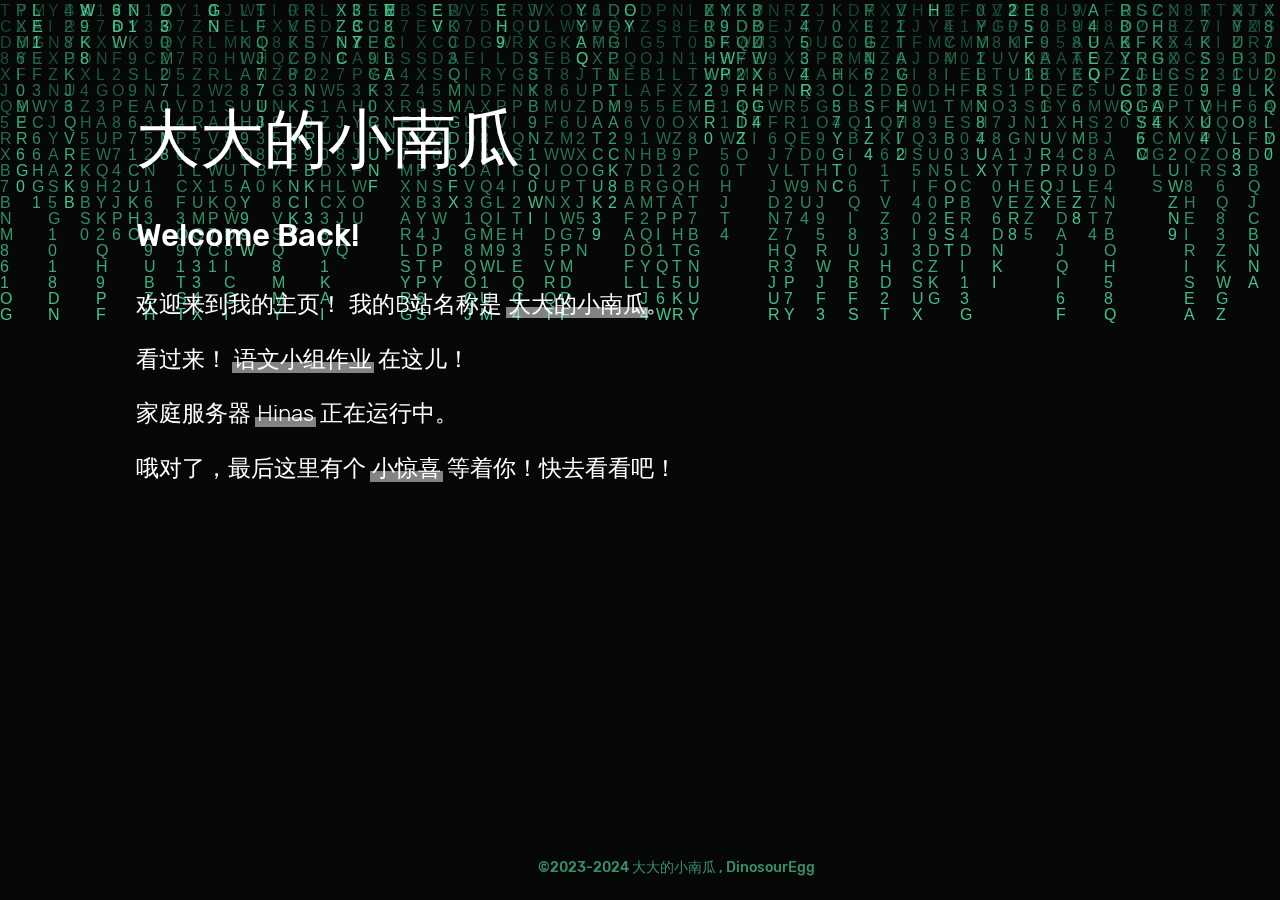
<file: index.html>
<!DOCTYPE html>
<head>
  <meta charset="utf-8" />
  <meta http-equiv="X-UA-Compatible" content="IE=edge">
  <title>DinosourEgg's WebSite</title>
  <meta name="viewport" content="width=device-width, initial-scale=1, maximum-scale=1" />
  <link href="../fonts/fonts.css" rel="stylesheet">
  <link rel="shortcut icon" href="favicon.ico" />
  <body bgcolor="#121314">
  <style>
    body {
      font-family: 'Rubik', -apple-system, BlinkMacSystemFont, 'Segoe UI', Roboto, Oxygen, Ubuntu, Cantarell, 'Open Sans', 'Helvetica Neue', sans-serif;
      font-size: calc(10px + 0.33vw);
      -webkit-font-smoothing: antialiased;
      padding: 5vh 10vw;
      color: #ffffff;
    }
    h1 {
      font-size: 4.5em;
      font-weight: 500;
      margin-bottom: 0;
    }
    p {
      font-size: 1.6em;
      font-weight: 300;
      line-height: 1.4;
      max-width: 26em;
    }
    a {
      text-decoration: none;
      color: #ffffff;
      position: relative;
    }
    a.main:after {
      content: "";
      position: absolute;
      z-index: -1;
      top: 60%;
      left: -0.1em;
      right: -0.1em;
      bottom: 0;
      transition: top 200ms cubic-bezier(0, .8, .13, 1);
      background-color: rgba(255,255,255,0.5);
    }
    a:hover:after {
      top: 0%;
    }
    a.yangshi {color:#3b8d68;text-decoration:none;}
    a.yangshi:hover {color:#3b8d68;text-decoration:none;}
    body2 {
      margin: 0;
      padding: 0;
      width: 100%;
      height: 100%;
      overflow: hidden;
    }
    #canvas {
      position: absolute;
      left:0;
      top:0;
      bottom:0;
      right:0;
      margin:auto;
      width: 100%;
      height: 100%;
      z-index: -2;
    }
    #boo {
        position:absolute;
        left:42%;
        bottom:0;
        color: #3b8d68;
        text-align :center;
    }
  </style>
</head>
<body>
  <h1>大大的小南瓜</h1>
  <p style="font-weight:500; font-size:2.2em">
    Welcome Back!
  </p>
  <p>
    欢迎来到我的主页！
    <!--      超链接      我的正下方-->
    我的B站名称是
    <a href="https://space.bilibili.com/446634704" target="_top" class="main">大大的小南瓜</a>。
  </p>
   
<p>	看过来！ 
     <a href="https://DinosourEgg.github.io/chs/index.html" target="_top" class="main">语文小组作业</a>
        在这儿！
</p>	
  <p>
    家庭服务器
    <a href="http://dinosouregg.wbhyy-dns.xyz/" target="_top" class="main">Hinas</a>
    正在运行中。
  </p>
  <p>
    哦对了，最后这里有个
    <a href="https://DinosourEgg.github.io/genshin/index.html" target="_top" class="main">小惊喜</a>
    等着你！快去看看吧！
  </p>
<body2>
<canvas id="canvas"></canvas>
	<script type="text/javascript">
		var canvas = document.getElementById('canvas');
		var ctx = canvas.getContext('2d');


		canvas.height = window.innerHeight;
		canvas.width = window.innerWidth;

		var texts = '0123456789ABCDEFGHIJKLMNOPQRSTUVWXYZ'.split('');

		var fontSize = 16;
		var columns = canvas.width/fontSize;
		// 用于计算输出文字时坐标，所以长度即为列数
		var drops = [];
		//初始值
		for(var x = 0; x < columns; x++){
			drops[x] = 1;
		}

		function draw(){
			//让背景逐渐由透明到不透明
			ctx.fillStyle = 'rgba(0, 0, 0, 0.05)';
			ctx.fillRect(0, 0, canvas.width, canvas.height);
			//文字颜色
			ctx.fillStyle = '#4FC08D';
			ctx.font = fontSize + 'px arial';
			//逐行输出文字
			for(var i = 0; i < drops.length; i++){
				var text = texts[Math.floor(Math.random()*texts.length)];
				ctx.fillText(text, i*fontSize, drops[i]*fontSize);

				if(drops[i]*fontSize > canvas.height || Math.random() > 0.95){
					drops[i] = 0;
				}

				drops[i]++;
			}
		}

		setInterval(draw, 33);
	</script>
</body2>
</body>
<div id="boo" >
    ©2023-2024 大大的小南瓜 , DinosourEgg
    <p></p>
</div>
</html>
</file>
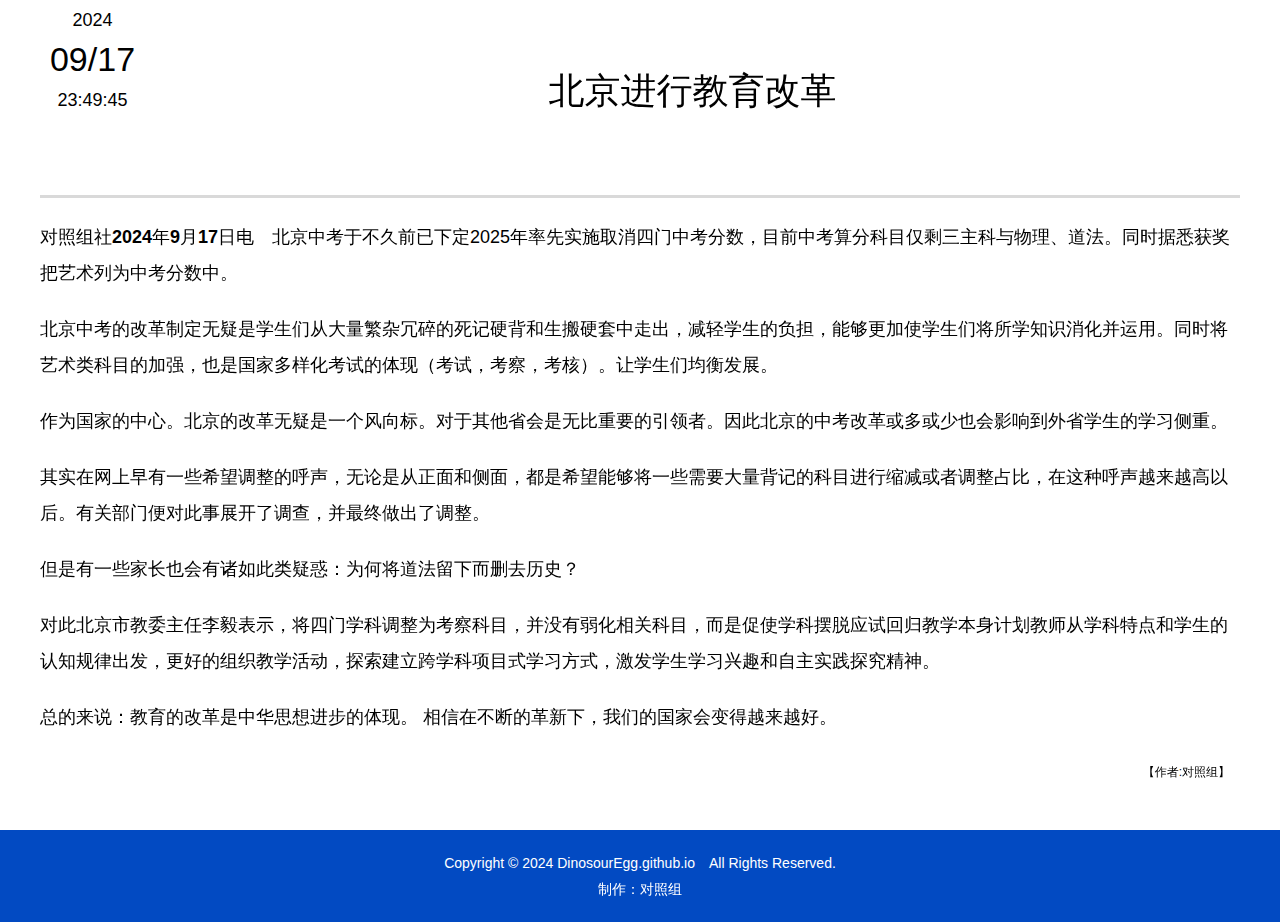
<file: chs/index.html>
﻿<html>
	<head>
		<link href="./favicon.ico" rel="shortcut icon" type="image/x-icon">
	</head>
	<body>
		<title datatype="content">
			北京进行教育改革
		</title>

		<link rel="stylesheet" href="./1.css">

		<div class="header domPC" datatype="content">
			<div class="header-cont clearfix">
				<div class="header-time left"><span class="year"><em>2024</em></span> <span class="day">09/17</span>
					<span class="time">23:49:45</span>
				</div>
				<div class="head-line clearfix">
					<h1><span class="title">北京进行教育改革</span> </h1> <audio id="audioDom" loop="loop" src=""
						class="hide"></audio>
				</div>
			</div>
		</div>

		<div class="main clearfix">
			<div class="main-left left">
				<div id="detail" datatype="content"><span id="detailContent">
						<p>
							<strong>对照组社2024年9月17日电</strong>　北京中考于不久前已下定2025年率先实施取消四门中考分数，目前中考算分科目仅剩三主科与物理、道法。同时据悉获奖把艺术列为中考分数中。
						</p>
						<p>
							北京中考的改革制定无疑是学生们从大量繁杂冗碎的死记硬背和生搬硬套中走出，减轻学生的负担，能够更加使学生们将所学知识消化并运用。同时将艺术类科目的加强，也是国家多样化考试的体现（考试，考察，考核）。让学生们均衡发展。
						</p>
						<p>
							作为国家的中心。北京的改革无疑是一个风向标。对于其他省会是无比重要的引领者。因此北京的中考改革或多或少也会影响到外省学生的学习侧重。
						</p>
						<p>
							其实在网上早有一些希望调整的呼声，无论是从正面和侧面，都是希望能够将一些需要大量背记的科目进行缩减或者调整占比，在这种呼声越来越高以后。有关部门便对此事展开了调查，并最终做出了调整。
						</p>
						<p>
							但是有一些家长也会有诸如此类疑惑：为何将道法留下而删去历史？
						</p>
						<p>
							对此北京市教委主任李毅表示，将四门学科调整为考察科目，并没有弱化相关科目，而是促使学科摆脱应试回归教学本身计划教师从学科特点和学生的认知规律出发，更好的组织教学活动，探索建立跨学科项目式学习方式，激发学生学习兴趣和自主实践探究精神。
						</p>
						<p>总的来说：教育的改革是中华思想进步的体现。 相信在不断的革新下，我们的国家会变得越来越好。
						</p>


					</span>
					<div id="articleEdit"> <span class="editor"> 【作者:对照组】 </span></div>
				</div>

			</div>
		</div>

		<style>
			.lib-foot {
				margin-top: 40px;
				padding: 20px 0;
				font-size: 14px;
				line-height: 26px;
				text-align: center;
				color: #fff;
				background: #024ac2
			}

			@media screen and (max-width: 768px) {
				.lib-foot {
					margin-top: 10px;
					font-size: 12px
				}
			}
		</style>

		<div class="lib-foot">
			<p>Copyright © 2024 DinosourEgg.github.io　All Rights Reserved.</p>
			<p>制作：对照组</p>
		</div>


	</body>
</html>
</file>
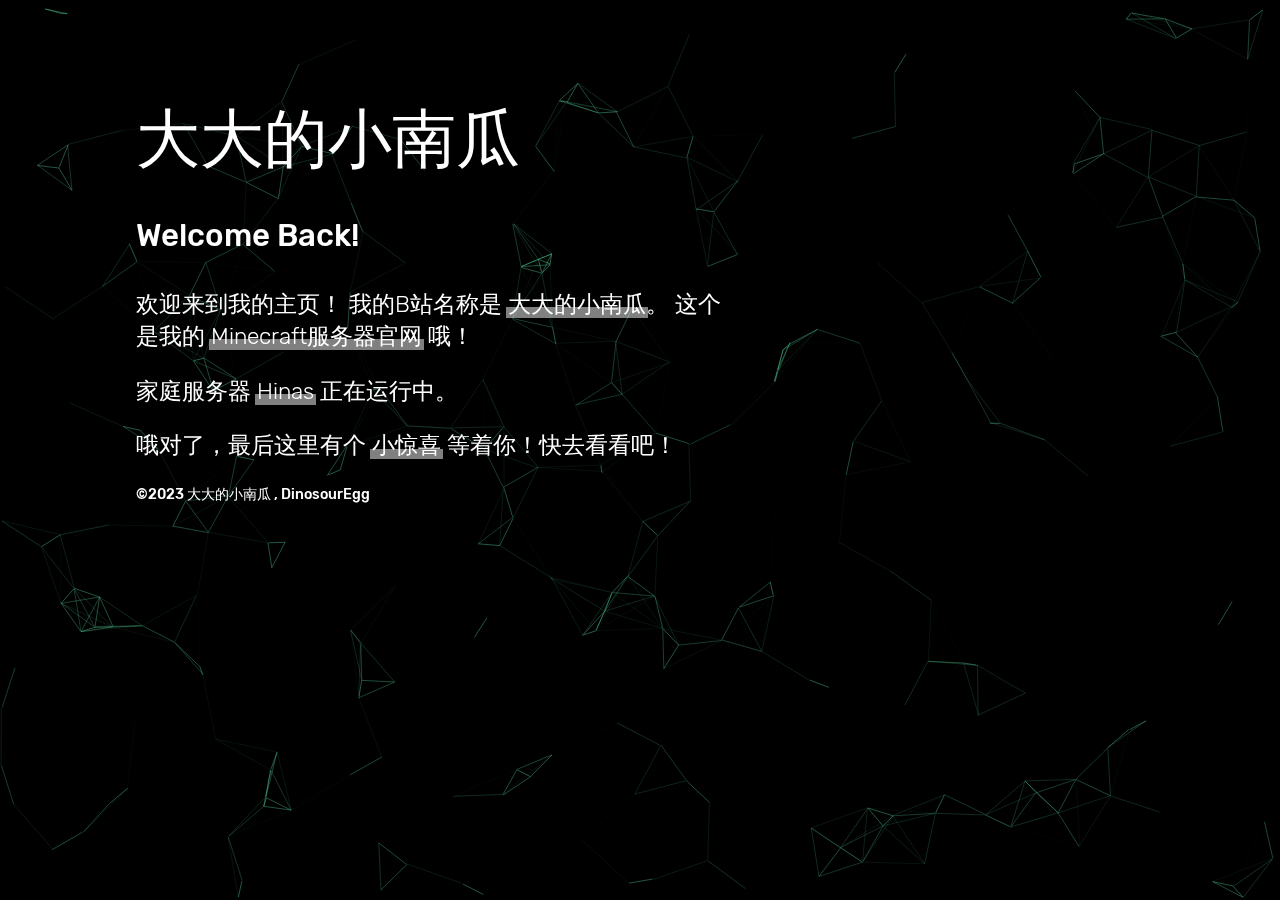
<file: index1.html>
<!DOCTYPE html>
<html lang="en">
<head>
  <meta charset="utf-8" />
  <meta http-equiv="X-UA-Compatible" content="IE=edge">
  <title>DinosourEgg's WebSite</title>
  <meta name="viewport" content="width=device-width, initial-scale=1, maximum-scale=1" />
  <link href="../fonts/fonts.css" rel="stylesheet">
  <link rel="shortcut icon" href="favicon.ico" />
  <body bgcolor="#121314">
  <style>
    body {
      font-family: 'Rubik', -apple-system, BlinkMacSystemFont, 'Segoe UI', Roboto, Oxygen, Ubuntu, Cantarell, 'Open Sans', 'Helvetica Neue', sans-serif;
      font-size: calc(10px + 0.33vw);
      -webkit-font-smoothing: antialiased;
      padding: 5vh 10vw;
      color: #ffffff;
    }
    h1 {
      font-size: 4.5em;
      font-weight: 500;
      margin-bottom: 0;
    }
    p {
      font-size: 1.6em;
      font-weight: 300;
      line-height: 1.4;
      max-width: 26em;
    }
    a {
      text-decoration: none;
      color: #ffffff;
      position: relative;
    }
    a:after {
      content: "";
      position: absolute;
      z-index: -1;
      top: 60%;
      left: -0.1em;
      right: -0.1em;
      bottom: 0;
      transition: top 200ms cubic-bezier(0, .8, .13, 1);
      background-color: rgba(255,255,255,0.5);
    }
    a:hover:after {
      top: 0%;
    }
    body2 {
      margin: 0;
      padding: 0;
      width: 100%;
      height: 100%;
      overflow: hidden;
    }
    #cas {
      position: absolute;
      left:0;
      top:0;
      bottom:0;
      right:0;
      margin:auto;
      width: 100%;
      height: 100%;
      z-index: -2;
      background-color: rgba(0,0,0);
    }
  </style>
</head>
<body>
  <h1>大大的小南瓜</h1>
  <p style="font-weight:500; font-size:2.2em">
    Welcome Back!
  </p>
  <p>
    欢迎来到我的主页！
    <!--      超链接      我的正下方-->
    我的B站名称是
    <a href="https://space.bilibili.com/446634704" target="_top" class="main">大大的小南瓜</a>。
    这个是我的 
     <a href="114514.com" target="_top" class="main">Minecraft服务器官网</a>
     哦！
  </p>
  <p>
    家庭服务器
    <a href="https://dinosouregg.dynv6.net" target="_top" class="main">Hinas</a>
    正在运行中。
  </p>
  <p>
    哦对了，最后这里有个
    <a href="http://DinosourEgg.github.io/genshin/index.html" target="_top" class="main">小惊喜</a>
    等着你！快去看看吧！
  </p>
<body2>
<canvas id="cas"></canvas>
<script>
  var canvas = document.getElementById("cas");
  var ctx = canvas.getContext("2d");

  resize();
  window.onresize = resize;

  function resize() {
    canvas.width = window.innerWidth || document.documentElement.clientWidth || document.body.clientWidth;
    canvas.height = window.innerHeight || document.documentElement.clientHeight || document.body.clientHeight;
  }

  var RAF = (function() {
    return window.requestAnimationFrame || window.webkitRequestAnimationFrame || window.mozRequestAnimationFrame || window.oRequestAnimationFrame || window.msRequestAnimationFrame || function(callback) {
          window.setTimeout(callback, 1000 / 60);
        };
  })();

  // 鼠标活动时，获取鼠标坐标
  var warea = {x: null, y: null, max: 20000};
  window.onmousemove = function(e) {
    e = e || window.event;

    warea.x = e.clientX;
    warea.y = e.clientY;
  };
  window.onmouseout = function(e) {
    warea.x = null;
    warea.y = null;
  };

  // 添加粒子
  // x，y为粒子坐标，xa, ya为粒子xy轴加速度，max为连线的最大距离
  var dots = [];
  for (var i = 0; i < 300; i++) {
    var x = Math.random() * canvas.width;
    var y = Math.random() * canvas.height;
    var xa = Math.random() * 2 - 1;
    var ya = Math.random() * 2 - 1;

    dots.push({
      x: x,
      y: y,
      xa: xa,
      ya: ya,
      max: 6000
    })
  }

  // 延迟100秒开始执行动画，如果立即执行有时位置计算会出错
  setTimeout(function() {
    animate();
  }, 100);

  // 每一帧循环的逻辑
  function animate() {
    ctx.clearRect(0, 0, canvas.width, canvas.height);

    // 将鼠标坐标添加进去，产生一个用于比对距离的点数组
    var ndots = [warea].concat(dots);

    dots.forEach(function(dot) {

      // 粒子位移
      dot.x += dot.xa;
      dot.y += dot.ya;

      // 遇到边界将加速度反向
      dot.xa *= (dot.x > canvas.width || dot.x < 0) ? -1 : 1;
      dot.ya *= (dot.y > canvas.height || dot.y < 0) ? -1 : 1;

      // 绘制点
      ctx.fillRect(dot.x - 0.5, dot.y - 0.5, 1, 1);

      // 循环比对粒子间的距离
      for (var i = 0; i < ndots.length; i++) {
        var d2 = ndots[i];

        if (dot === d2 || d2.x === null || d2.y === null) continue;

        var xc = dot.x - d2.x;
        var yc = dot.y - d2.y;

        // 两个粒子之间的距离
        var dis = xc * xc + yc * yc;

        // 距离比
        var ratio;

        // 如果两个粒子之间的距离小于粒子对象的max值，则在两个粒子间画线
        if (dis < d2.max) {

          // 如果是鼠标，则让粒子向鼠标的位置移动
          if (d2 === warea && dis > (d2.max / 2)) {
            dot.x -= xc * 0.03;
            dot.y -= yc * 0.03;
          }

          // 计算距离比
          ratio = (d2.max - dis) / d2.max;

          // 画线
          ctx.beginPath();
          ctx.lineWidth = ratio / 2;
          ctx.strokeStyle = 'rgba(79,192,141,' + (ratio + 0.2) + ')';
          ctx.moveTo(dot.x, dot.y);
          ctx.lineTo(d2.x, d2.y);
          ctx.stroke();
        }
      }

      // 将已经计算过的粒子从数组中删除
      ndots.splice(ndots.indexOf(dot), 1);
    });

    RAF(animate);
  }
</script>
</body2>
</body>
<div id="boo" >
    ©2023 大大的小南瓜 , DinosourEgg
    <p></p>
</div>
</html>
</file>
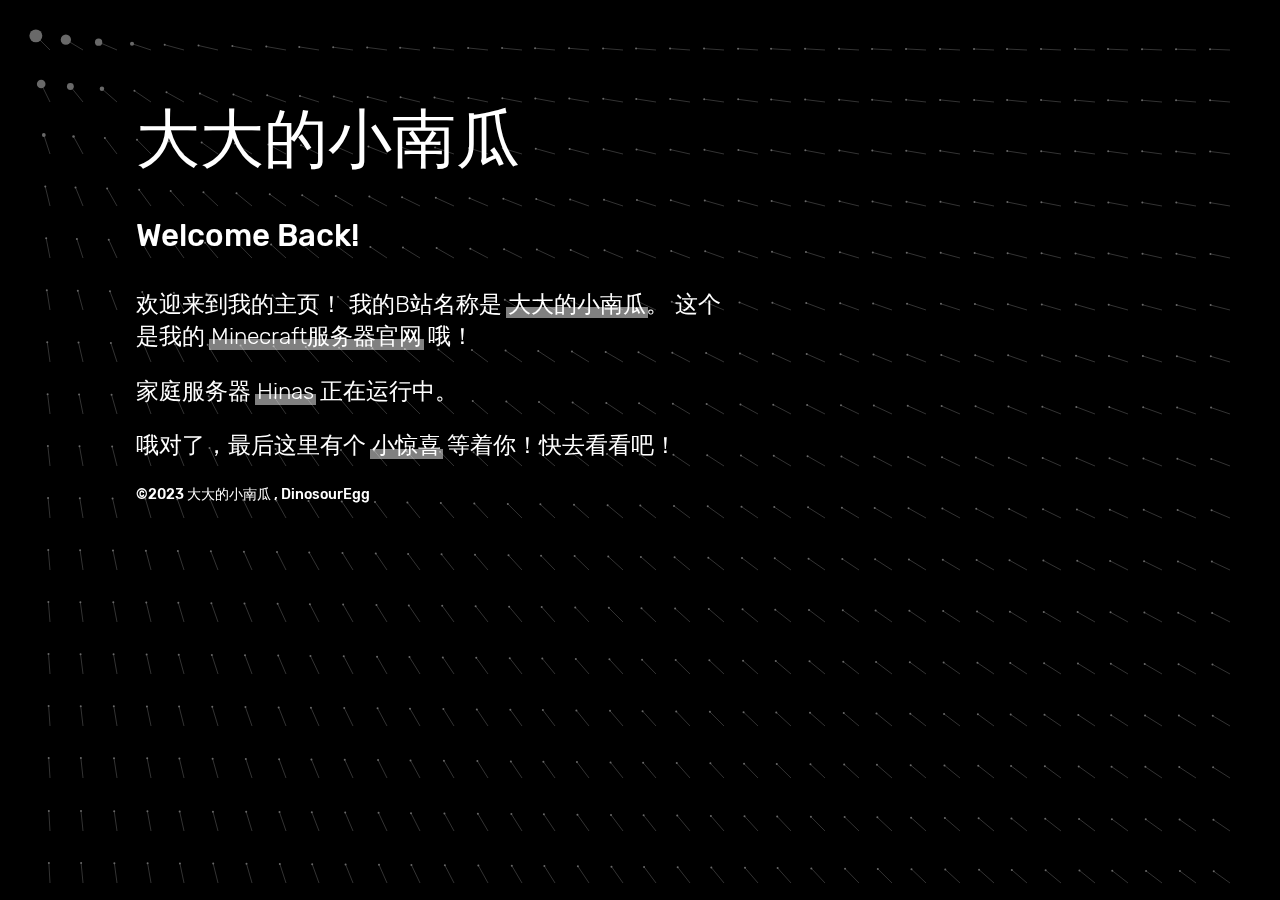
<file: index2.html>
<!DOCTYPE html>
<html lang="en">
<head>
  <meta charset="utf-8" />
  <meta http-equiv="X-UA-Compatible" content="IE=edge">
  <title>DinosourEgg's WebSite</title>
  <meta name="viewport" content="width=device-width, initial-scale=1, maximum-scale=1" />
  <link href="../fonts/fonts.css" rel="stylesheet">
  <link rel="shortcut icon" href="favicon.ico" />
  <body bgcolor="#121314">
  <style>
    body {
      font-family: 'Rubik', -apple-system, BlinkMacSystemFont, 'Segoe UI', Roboto, Oxygen, Ubuntu, Cantarell, 'Open Sans', 'Helvetica Neue', sans-serif;
      font-size: calc(10px + 0.33vw);
      -webkit-font-smoothing: antialiased;
      padding: 5vh 10vw;
      color: #ffffff;
    }
    h1 {
      font-size: 4.5em;
      font-weight: 500;
      margin-bottom: 0;
    }
    p {
      font-size: 1.6em;
      font-weight: 300;
      line-height: 1.4;
      max-width: 26em;
    }
    a {
      text-decoration: none;
      color: #ffffff;
      position: relative;
    }
    a:after {
      content: "";
      position: absolute;
      z-index: -1;
      top: 60%;
      left: -0.1em;
      right: -0.1em;
      bottom: 0;
      transition: top 200ms cubic-bezier(0, .8, .13, 1);
      background-color: rgba(255,255,255,0.5);
    }
    a:hover:after {
      top: 0%;
    }
    body2 {
      margin: 0;
      padding: 0;
      width: 100%;
      height: 100%;
      overflow: hidden;
    }
    canvas {
      position: absolute;
      left:0;
      top:0;
      bottom:0;
      right:0;
      margin:auto;
      width: 100%;
      height: 100%;
      z-index: -2;
      background-color: rgba(0,0,0);
    }
  </style>
</head>
<body>
  <h1>大大的小南瓜</h1>
  <p style="font-weight:500; font-size:2.2em">
    Welcome Back!
  </p>
  <p>
    欢迎来到我的主页！
    <!--      超链接      我的正下方-->
    我的B站名称是
    <a href="https://space.bilibili.com/446634704" target="_top" class="main">大大的小南瓜</a>。
    这个是我的 
     <a href="114514.com" target="_top" class="main">Minecraft服务器官网</a>
     哦！
  </p>
  <p>
    家庭服务器
    <a href="https://dinosouregg.dynv6.net" target="_top" class="main">Hinas</a>
    正在运行中。
  </p>
  <p>
    哦对了，最后这里有个
    <a href="http://DinosourEgg.github.io/genshin/index.html" target="_top" class="main">小惊喜</a>
    等着你！快去看看吧！
  </p>
<body2>
<canvas id="canvas"></canvas>
<script>

var canvas        = document.querySelector('#canvas'),
    cb           = canvas.getBoundingClientRect(),
    ctx          = canvas.getContext('2d'),
    ratio        = window.devicePixelRatio || 1,
    mouse        = {x: 0, y: 0},
    dots         = [],
    wide         = 36,
    high         = wide/2.2,
    size         = 30,
    padding      = 50

window.onmousemove = function(e){
    mouse.x = e.pageX * ratio;
    mouse.y = e.pageY * ratio;
}

window.onresize = function(){
    ctx.canvas.width  = window.innerWidth * ratio;
    ctx.canvas.height = window.innerHeight * ratio;
    cb = canvas.getBoundingClientRect();
}

window.onresize();

function create(){
    var d = 20;
    for(var i=-1; ++i<wide;){
        var x = Math.floor((((cb.width-padding*2) / (wide-1)) * i) + padding) * ratio;

        for(var j=-1; ++j<high;){

            var y = Math.floor((((cb.height-padding*2) / (high-1)) * j) + padding) * ratio;

            dots.push({
                x: x,
                y: y,
                ox: x,
                oy: y
            });
        }
    }
}

create();


/*******************************************************************************
    Rendering and frame calculations
*******************************************************************************/

function render(){
    // clear the canvas
    ctx.clearRect(0, 0, ctx.canvas.width, ctx.canvas.height);

    // choose the dot color
    ctx.fillStyle = '#696969';

    // for each line
    for(var i=0;i<dots.length;i++){
        var s = dots[i];

        var v = getV(s)

        ctx.beginPath();
        ctx.moveTo(s.x, s.y);
        ctx.lineTo(s.x + v.x, s.y + v.y);
        ctx.strokeStyle = '#333'
        ctx.lineWidth = 1 * ratio
        ctx.stroke();
        ctx.closePath();
    }

    // for each dot
    for(var i=0;i<dots.length;i++){
        var s = dots[i];

        var v = getV(s)

        ctx.circle(s.x + v.x, s.y + v.y, s.size * ratio, true);
        ctx.fill();
    }


}

function getV(dot) {
    // find the distance from the line to the mouse
    var d = getDistance(dot, mouse);

    // reverse the distance, so that the number is bigger when the mouse is closer.
    dot.size = (200-d)/20
    dot.size = dot.size < 1 ? 1 : dot.size;

    dot.angle = getAngle(dot, mouse);

    return {
        x: (d > 20 ? 20 : d) * Math.cos(dot.angle * Math.PI / 180),
        y: (d > 20 ? 20 : d) * Math.sin(dot.angle * Math.PI / 180)
    }
}

function getAngle(obj1, obj2){
    var dX = obj2.x - obj1.x;
    var dY = obj2.y - obj1.y;
    var angleDeg = Math.atan2(dY,dX)/Math.PI*180;
    return angleDeg;
}

function getDistance(obj1, obj2){
    var dx = obj1.x-obj2.x;
    var dy = obj1.y-obj2.y;
    return Math.sqrt(dx * dx + dy * dy);
}


/*******************************************************************************
    Drawing circles
*******************************************************************************/

CanvasRenderingContext2D.prototype.circle = function (x, y, r) {
    this.beginPath();
    this.arc(x, y, r, 0, 2 * Math.PI, false);
    this.closePath();
}


/*******************************************************************************
    Animation Setup
*******************************************************************************/

window.requestAnimFrame = (function(){
    return  window.requestAnimationFrame   ||
        window.webkitRequestAnimationFrame ||
        window.mozRequestAnimationFrame    ||
        function( callback ){
            window.setTimeout(callback, 1000 / 60);
        };
})();



(function animloop(){

    render();

    requestAnimationFrame(animloop);

})();
</script>
</body2>
</body>
<div id="boo" >
    ©2023 大大的小南瓜 , DinosourEgg
    <p></p>
</div>
</html>
</file>
<file: fonts/fonts.css>
/* cyrillic */
@font-face {
  font-family: 'Rubik';
  font-style: normal;
  font-weight: 300;
  src: local('Rubik Light'), local('Rubik-Light'), url(./iJWHBXyIfDnIV7Fqj2mZ8WDm7Q.woff2) format('woff2');
  unicode-range: U+0400-045F, U+0490-0491, U+04B0-04B1, U+2116;
}
/* hebrew */
@font-face {
  font-family: 'Rubik';
  font-style: normal;
  font-weight: 300;
  src: local('Rubik Light'), local('Rubik-Light'), url(./iJWHBXyIfDnIV7Fqj2mf8WDm7Q.woff2) format('woff2');
  unicode-range: U+0590-05FF, U+20AA, U+25CC, U+FB1D-FB4F;
}
/* latin-ext */
@font-face {
  font-family: 'Rubik';
  font-style: normal;
  font-weight: 300;
  src: local('Rubik Light'), local('Rubik-Light'), url(./iJWHBXyIfDnIV7Fqj2mT8WDm7Q.woff2) format('woff2');
  unicode-range: U+0100-024F, U+0259, U+1E00-1EFF, U+2020, U+20A0-20AB, U+20AD-20CF, U+2113, U+2C60-2C7F, U+A720-A7FF;
}
/* latin */
@font-face {
  font-family: 'Rubik';
  font-style: normal;
  font-weight: 300;
  src: local('Rubik Light'), local('Rubik-Light'), url(./iJWHBXyIfDnIV7Fqj2md8WA.woff2) format('woff2');
  unicode-range: U+0000-00FF, U+0131, U+0152-0153, U+02BB-02BC, U+02C6, U+02DA, U+02DC, U+2000-206F, U+2074, U+20AC, U+2122, U+2191, U+2193, U+2212, U+2215, U+FEFF, U+FFFD;
}
/* cyrillic */
@font-face {
  font-family: 'Rubik';
  font-style: normal;
  font-weight: 500;
  src: local('Rubik Medium'), local('Rubik-Medium'), url(./iJWHBXyIfDnIV7EyjmmZ8WDm7Q.woff2) format('woff2');
  unicode-range: U+0400-045F, U+0490-0491, U+04B0-04B1, U+2116;
}
/* hebrew */
@font-face {
  font-family: 'Rubik';
  font-style: normal;
  font-weight: 500;
  src: local('Rubik Medium'), local('Rubik-Medium'), url(./iJWHBXyIfDnIV7Eyjmmf8WDm7Q.woff2) format('woff2');
  unicode-range: U+0590-05FF, U+20AA, U+25CC, U+FB1D-FB4F;
}
/* latin-ext */
@font-face {
  font-family: 'Rubik';
  font-style: normal;
  font-weight: 500;
  src: local('Rubik Medium'), local('Rubik-Medium'), url(./iJWHBXyIfDnIV7EyjmmT8WDm7Q.woff2) format('woff2');
  unicode-range: U+0100-024F, U+0259, U+1E00-1EFF, U+2020, U+20A0-20AB, U+20AD-20CF, U+2113, U+2C60-2C7F, U+A720-A7FF;
}
/* latin */
@font-face {
  font-family: 'Rubik';
  font-style: normal;
  font-weight: 500;
  src: local('Rubik Medium'), local('Rubik-Medium'), url(./iJWHBXyIfDnIV7Eyjmmd8WA.woff2) format('woff2');
  unicode-range: U+0000-00FF, U+0131, U+0152-0153, U+02BB-02BC, U+02C6, U+02DA, U+02DC, U+2000-206F, U+2074, U+20AC, U+2122, U+2191, U+2193, U+2212, U+2215, U+FEFF, U+FFFD;
}
/* cyrillic */
@font-face {
  font-family: 'Rubik';
  font-style: normal;
  font-weight: 700;
  src: local('Rubik Bold'), local('Rubik-Bold'), url(./iJWHBXyIfDnIV7F6iGmZ8WDm7Q.woff2) format('woff2');
  unicode-range: U+0400-045F, U+0490-0491, U+04B0-04B1, U+2116;
}
/* hebrew */
@font-face {
  font-family: 'Rubik';
  font-style: normal;
  font-weight: 700;
  src: local('Rubik Bold'), local('Rubik-Bold'), url(./iJWHBXyIfDnIV7F6iGmf8WDm7Q.woff2) format('woff2');
  unicode-range: U+0590-05FF, U+20AA, U+25CC, U+FB1D-FB4F;
}
/* latin-ext */
@font-face {
  font-family: 'Rubik';
  font-style: normal;
  font-weight: 700;
  src: local('Rubik Bold'), local('Rubik-Bold'), url(./iJWHBXyIfDnIV7F6iGmT8WDm7Q.woff2) format('woff2');
  unicode-range: U+0100-024F, U+0259, U+1E00-1EFF, U+2020, U+20A0-20AB, U+20AD-20CF, U+2113, U+2C60-2C7F, U+A720-A7FF;
}
/* latin */
@font-face {
  font-family: 'Rubik';
  font-style: normal;
  font-weight: 700;
  src: local('Rubik Bold'), local('Rubik-Bold'), url(./iJWHBXyIfDnIV7F6iGmd8WA.woff2) format('woff2');
  unicode-range: U+0000-00FF, U+0131, U+0152-0153, U+02BB-02BC, U+02C6, U+02DA, U+02DC, U+2000-206F, U+2074, U+20AC, U+2122, U+2191, U+2193, U+2212, U+2215, U+FEFF, U+FFFD;
}
</file>
<file: chs/1.css>
@charset "utf-8";


.clearfix:after,
body,
div,
h1,
html,
p {
	margin: 0;
	padding: 0
}

body,
html {
	height: 100%
}

body {
	font-family: 'PingFang SC', "pzh", 'Lantinghei SC', 'Helvetica Neue', Helvetica, Arial, 'Microsoft YaHei', '΢���ź�', STHeitiSC-Light, simsun, '����', 'WenQuanYi Zen Hei', 'WenQuanYi Micro Hei', sans-serif
}

.clearfix {
	display: block
}

.clearfix:after {
	content: '';
	overflow: hidden;
	width: 100%;
	height: 0;
	font-size: 0;
	display: block;
	clear: both
}

.left {
	float: left
}


@font-face {
	font-family: "pzh";
	src: url('./text/pzh.woff2') format('woff2'),
		url('./text/pzh.woff') format('woff'),
		url('./pzh.ttf') format('truetype');
}


.left {
	float: left;
}

.hide {
	display: none;
}

.header,
.main {
	width: 1200px;
	margin: 0 auto;
}

.header {
	height: 185px;
	position: relative;
	text-align: center;
	border-bottom: 3px solid #d9d9d9;
}

.header .header-time {
	width: 105px;
	text-align: center;
}

.header .header-time span {
	display: block;
	width: 100%;
	text-align: center;
	color: #000;
}

.header .header-time .year {
	height: 20px;
	display: block;
}

.header .header-time .year em {
	font-size: 18px;
	background: #fff;
	font-style: normal;
	padding: 0 2px;
}

.header .header-time .day {
	height: 40px;
	font-size: 34px;
	margin: 10px 0;
}

.header .header-time .time {
	font-size: 18px;
	height: 20px;
}

.header .header-cont {
	margin-top: 10px;
}

.header h1 {
	text-align: center;
	height: 80px;
	padding: 0 20px;
	line-height: 1.4em;
	margin-bottom: 15px;
	font-size: 36px;
	align-items: center;
	display: flex;
	justify-content: center;
	align-items: center;
}

.header h1 .title {
	max-width: 95%;
	margin-top: 5rem;
}



.main .main-left {
	width: 1200px;
}

.main #detail {
	font-size: 18px;
	line-height: 2em;
	padding-top: 20px;
}

.main #detail p {
	margin-bottom: 20px;
}

/*ie10����*/

#articleEdit {
	margin: 0 10px 0 0;
	text-align: right;
	font-size: 12px;
}

@media screen and (max-width: 767px) {

	.domPC {
		display: none;
	}

	.main {
		width: 100%;
		box-sizing: border-box;
		padding: 0 10px;
		font-size: 16px;
		overflow: hidden;
	}

	.main .main-left {
		width: 100%;
	}

	.main #detail {
		font-size: 18px;
	}

	#articleEdit {
		padding: 10px 0 10px;
		margin: 0 10px 0 10px;
		text-align: right;
		font-size: 12px;
	}

}
</file>
